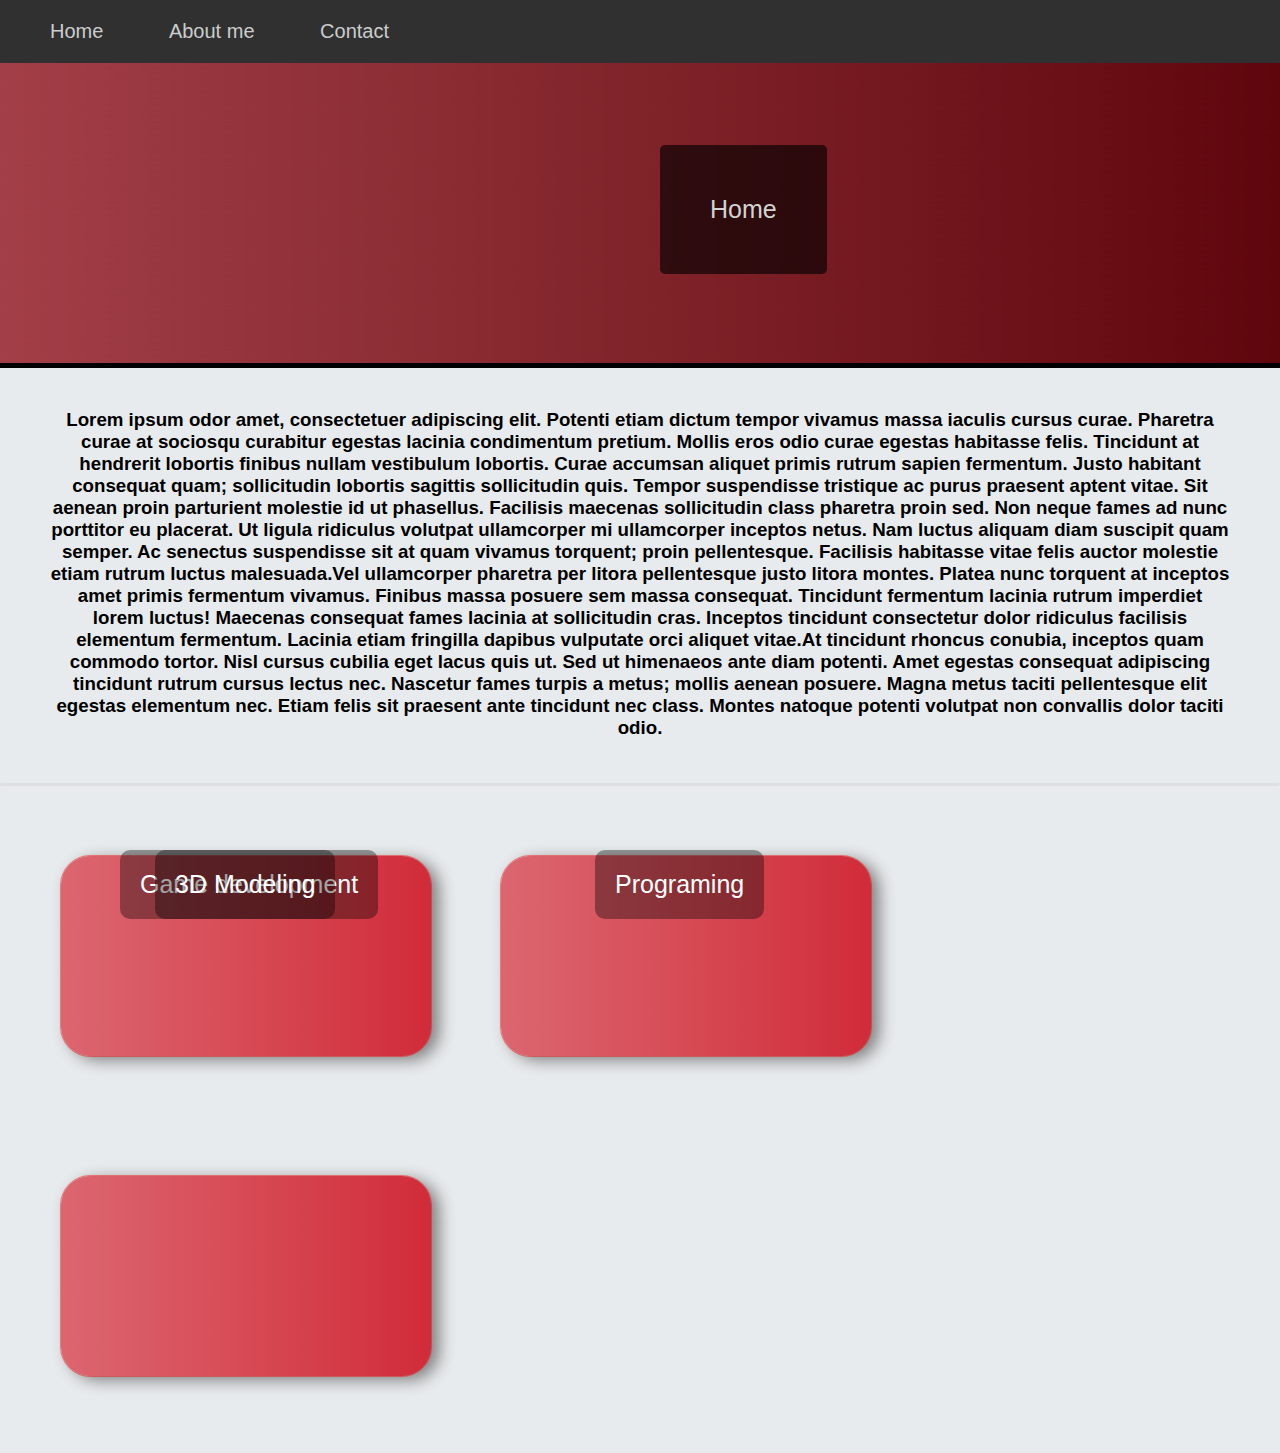
<file: index.html>
<!DOCTYPE html>
<html lang="en">
<head>
    <meta charset="UTF-8">
    <meta http-equiv="X-UA-Compatible" content="IE=edge">
    <meta name="viewport" content="width=device-width, initial-scale=1.0">
    <title>Amelia Y11 Protfolio</title>
    <link rel="icon" type="image/x-icon" href="images/faviconh.png">
    <link rel="stylesheet" href="style.css"/>
</head>
<body>
    <div class="navbar">
        <a href="index.html"> Home </a> 
        <a href="about-me.html"> About me </a> 
        <a href="contact.html"> Contact </a> 
    </div>

    <div class="imageblock">
        <img src="images/homepage.png" alt="Homepage image">
        <p class="image-text">Home</p>
    </div>

    <div>
        <br>
        <h3>
            Lorem ipsum odor amet, consectetuer adipiscing elit. Potenti etiam dictum tempor vivamus massa iaculis cursus curae. Pharetra curae at sociosqu curabitur egestas lacinia condimentum pretium. Mollis eros odio curae egestas habitasse felis. Tincidunt at hendrerit lobortis finibus nullam vestibulum lobortis. Curae accumsan aliquet primis rutrum sapien fermentum. Justo habitant consequat quam; sollicitudin lobortis sagittis sollicitudin quis. Tempor suspendisse tristique ac purus praesent aptent vitae. Sit aenean proin parturient molestie id ut phasellus. Facilisis maecenas sollicitudin class pharetra proin sed. Non neque fames ad nunc porttitor eu placerat. Ut ligula ridiculus volutpat ullamcorper mi ullamcorper inceptos netus. Nam luctus aliquam diam suscipit quam semper. Ac senectus suspendisse sit at quam vivamus torquent; proin pellentesque. Facilisis habitasse vitae felis auctor molestie etiam rutrum luctus malesuada.Vel ullamcorper pharetra per litora pellentesque justo litora montes. Platea nunc torquent at inceptos amet primis fermentum vivamus. Finibus massa posuere sem massa consequat. Tincidunt fermentum lacinia rutrum imperdiet lorem luctus! Maecenas consequat fames lacinia at sollicitudin cras. Inceptos tincidunt consectetur dolor ridiculus facilisis elementum fermentum. Lacinia etiam fringilla dapibus vulputate orci aliquet vitae.At tincidunt rhoncus conubia, inceptos quam commodo tortor. Nisl cursus cubilia eget lacus quis ut. Sed ut himenaeos ante diam potenti. Amet egestas consequat adipiscing tincidunt rutrum cursus lectus nec. Nascetur fames turpis a metus; mollis aenean posuere. Magna metus taciti pellentesque elit egestas elementum nec. Etiam felis sit praesent ante tincidunt nec class. Montes natoque potenti volutpat non convallis dolor taciti odio.
        </h3>
        <br>
        <hr>
    </div>

    <div class="row">
        <div class="column" >
            <a href="project1.html">
                <img src="images/projectbg.png" alt="Game development">
                <p class="project-text1">Game development</p>
            </a>
        </div>

        <div class="column">
            <a href="project2.html">
                <img src="images/projectbg.png" alt="Programing">
                <p class="project-text">Programing</p>
            </a>
        </div>

        <div class="column">
            <a href="project3.html">
                <img src="images/projectbg.png" alt="3D Modeling">
                <p class="project-text">3D Modeling</p>
            </a>
        </div>
    </div>
    <br>
</body>
</html>
</file>
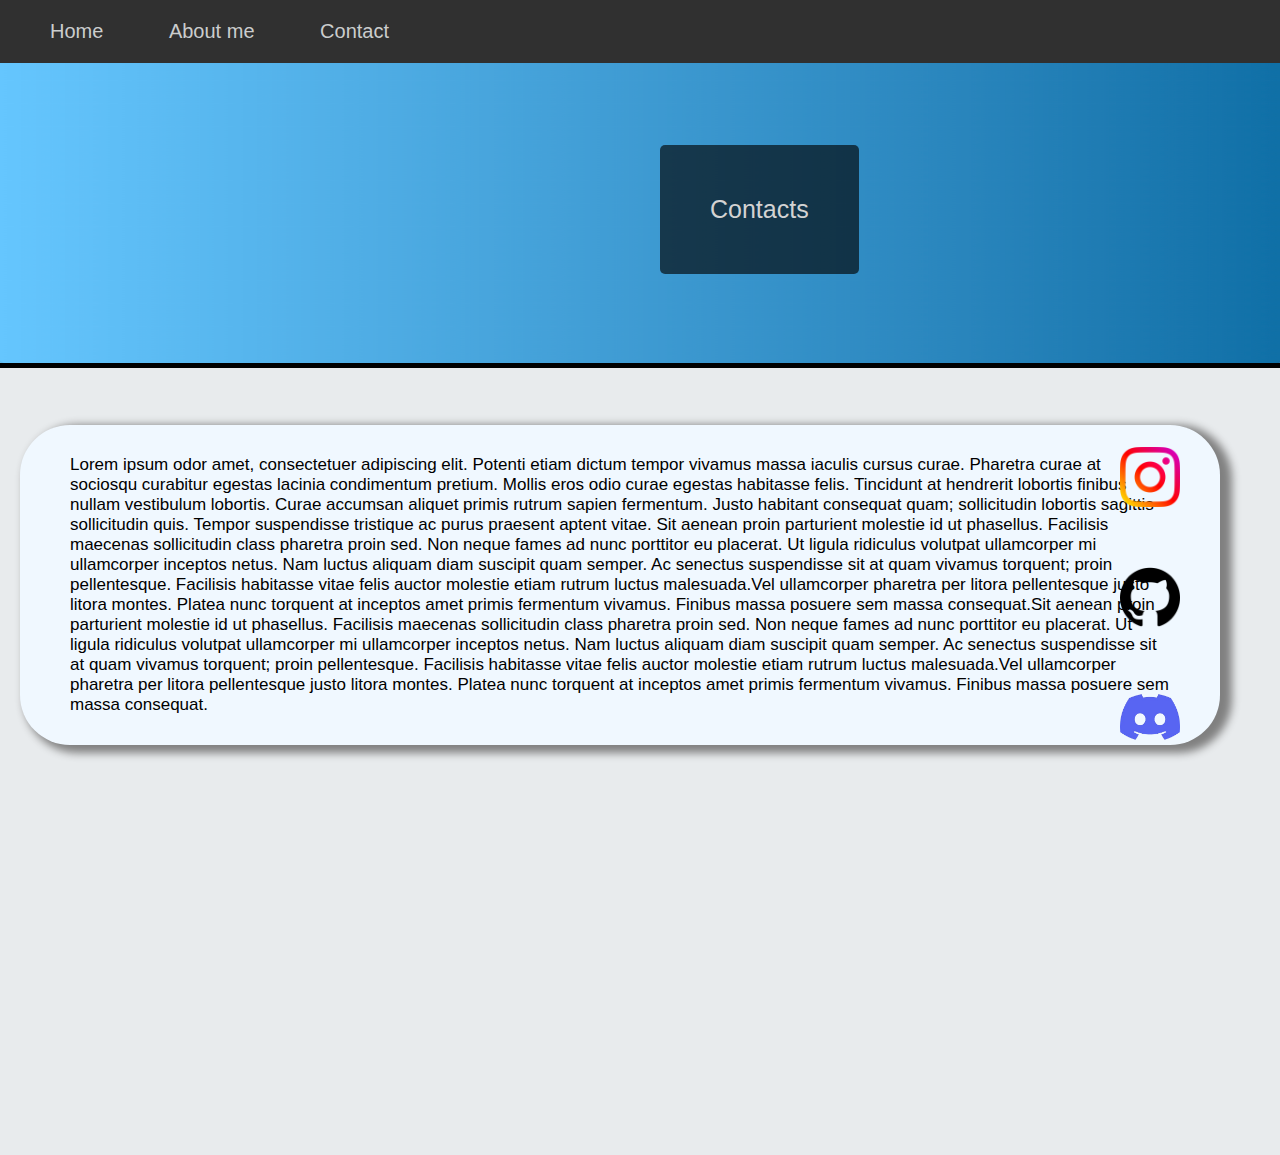
<file: contact.html>
<!DOCTYPE html>
<html lang="en">
<head>
    <meta charset="UTF-8">
    <meta http-equiv="X-UA-Compatible" content="IE=edge">
    <meta name="viewport" content="width=device-width, initial-scale=1.0">
    <title>Contact</title>
    <link rel="icon" type="image/x-icon" href="images/faviconc.png">
    <link rel="stylesheet" href="style.css"/>
</head>
<body>
    <div class="navbar">
        <a href="index.html"> Home </a> 
        <a href="about-me.html"> About me </a> 
        <a href="contact.html"> Contact </a> 
    </div>

    <div class="imageblock">
        <img src="images/contactpage.png" alt="Contactpage image">
        <p class="image-text">Contacts</p>
    </div>
    <br>
    <br>
    <div class="contactcard">
        <p>
            Lorem ipsum odor amet, consectetuer adipiscing elit. Potenti etiam dictum tempor vivamus massa iaculis cursus curae. Pharetra curae at sociosqu curabitur egestas lacinia condimentum pretium. Mollis eros odio curae egestas habitasse felis. Tincidunt at hendrerit lobortis finibus nullam vestibulum lobortis. Curae accumsan aliquet primis rutrum sapien fermentum. Justo habitant consequat quam; sollicitudin lobortis sagittis sollicitudin quis. Tempor suspendisse tristique ac purus praesent aptent vitae. Sit aenean proin parturient molestie id ut phasellus. Facilisis maecenas sollicitudin class pharetra proin sed. Non neque fames ad nunc porttitor eu placerat. Ut ligula ridiculus volutpat ullamcorper mi ullamcorper inceptos netus. Nam luctus aliquam diam suscipit quam semper. Ac senectus suspendisse sit at quam vivamus torquent; proin pellentesque. Facilisis habitasse vitae felis auctor molestie etiam rutrum luctus malesuada.Vel ullamcorper pharetra per litora pellentesque justo litora montes. Platea nunc torquent at inceptos amet primis fermentum vivamus. Finibus massa posuere sem massa consequat.Sit aenean proin parturient molestie id ut phasellus. Facilisis maecenas sollicitudin class pharetra proin sed. Non neque fames ad nunc porttitor eu placerat. Ut ligula ridiculus volutpat ullamcorper mi ullamcorper inceptos netus. Nam luctus aliquam diam suscipit quam semper. Ac senectus suspendisse sit at quam vivamus torquent; proin pellentesque. Facilisis habitasse vitae felis auctor molestie etiam rutrum luctus malesuada.Vel ullamcorper pharetra per litora pellentesque justo litora montes. Platea nunc torquent at inceptos amet primis fermentum vivamus. Finibus massa posuere sem massa consequat.
        </p>
        <div class="icons">
                <div class="instagram" >
                    <a href="https://www.instagram.com/amelia_barrrr/" target="_blank">
                        <img src="images/instaicon.png" alt="instaicon">
                    </a>
                </div>
        
                <div class="github">
                    <a href="https://github.com/amelia-barr" target="_blank">
                        <img src="images/githubicon.png" alt="">
                    </a>
                </div>
        
                <div class="discord">
                    <a href="https://discordapp.com/users/1008141848356868226" target="_blank">
                        <img src="images/discordicon.png" alt="discordicon">
                    </a>
                 </div>
        </div>
    </div>
</body>
</html>
</file>
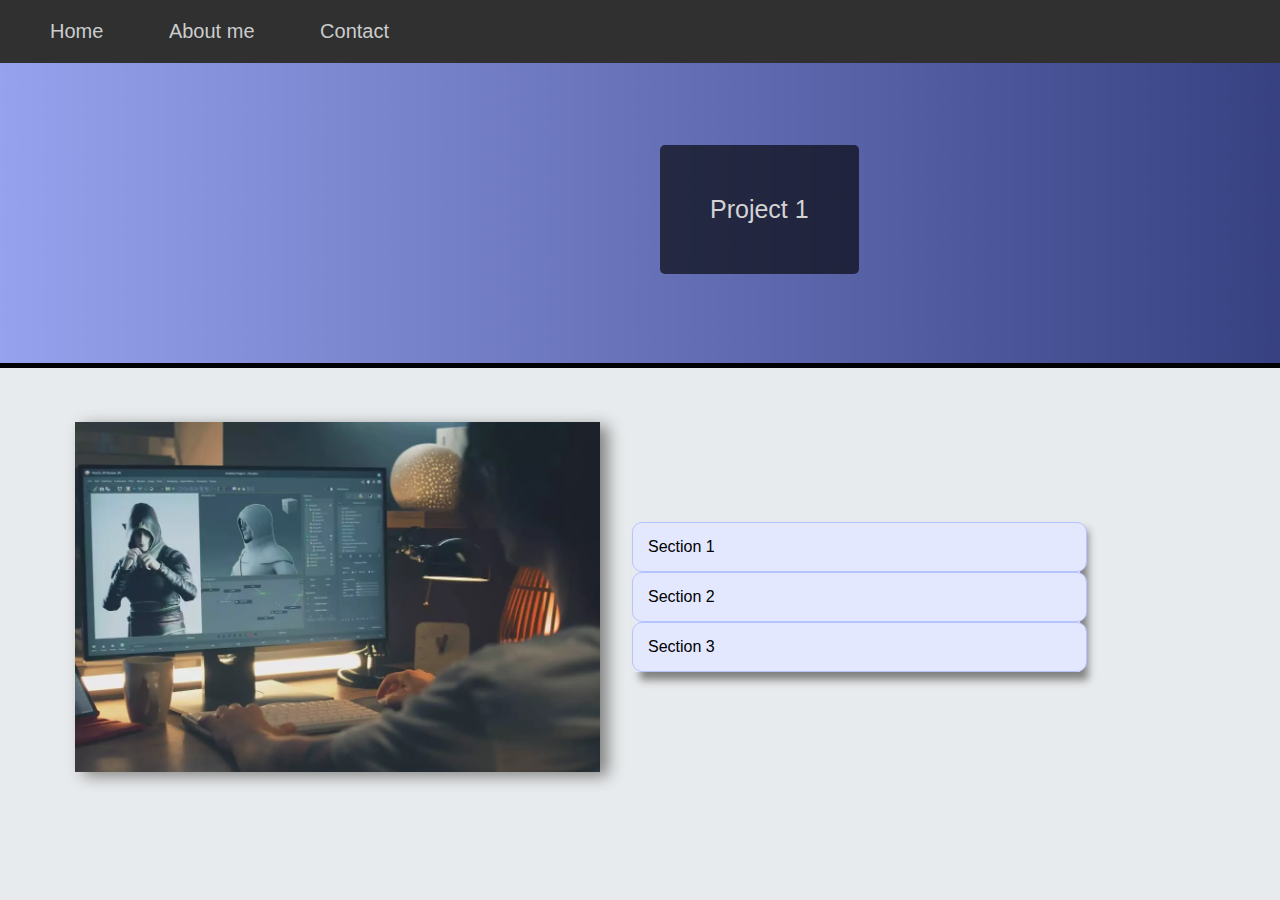
<file: project1.html>
<!DOCTYPE html>
<html lang="en">
<head>
    <meta charset="UTF-8">
    <meta http-equiv="X-UA-Compatible" content="IE=edge">
    <meta name="viewport" content="width=device-width, initial-scale=1.0">
    <title>Game Development</title>
    <link rel="icon" type="image/x-icon" href="images/faviconp.png">
    <link rel="stylesheet" href="style.css"/>
</head>
<body>
    <div class="navbar">
        <a href="index.html"> Home </a> 
        <a href="about-me.html"> About me </a> 
        <a href="contact.html"> Contact </a> 
    </div>
    <div class="imageblock">
        <img src="images/projectpages.png" alt="Projectpage1 image">
        <p class="image-text">Project 1</p>
    </div>
    <div class="projectimg">
        <img src="images/gamedevelopment.webp" alt="Game Development">
    
        <div class="accordion">
                <input type="checkbox" id="section1">
                <label for="section1">Section 1</label>
            <div class="panel">
                <p>Lorem ipsum odor amet, consectetuer adipiscing elit. Potenti etiam dictum tempor vivamus massa iaculis cursus curae. Pharetra curae at sociosqu curabitur egestas lacinia condimentum pretium. Mollis eros odio curae egestas habitasse felis. Tincidunt at hendrerit lobortis finibus nullam vestibulum lobortis. Curae accumsan aliquet primis rutrum sapien fermentum. Justo habitant consequat quam; sollicitudin lobortis sagittis sollicitudin quis.</p>
            </div>
                <input type="checkbox" id="section2">
                <label for="section2">Section 2</label>
            <div class="panel">
                Lorem ipsum odor amet, consectetuer adipiscing elit. Potenti etiam dictum tempor vivamus massa iaculis cursus curae. Pharetra curae at sociosqu curabitur egestas lacinia condimentum pretium. Mollis eros odio curae egestas habitasse felis. Tincidunt at hendrerit lobortis finibus nullam vestibulum lobortis. Curae accumsan aliquet primis rutrum sapien fermentum. Justo habitant consequat quam; sollicitudin lobortis sagittis sollicitudin quis.</p>
            </div>
                <input type="checkbox" id="section3">
                <label for="section3">Section 3</label>
            <div class="panel">
                <p>Lorem ipsum odor amet, consectetuer adipiscing elit. Potenti etiam dictum tempor vivamus massa iaculis cursus curae. Pharetra curae at sociosqu curabitur egestas lacinia condimentum pretium. Mollis eros odio curae egestas habitasse felis. Tincidunt at hendrerit lobortis finibus nullam vestibulum lobortis. Curae accumsan aliquet primis rutrum sapien fermentum. Justo habitant consequat quam; sollicitudin lobortis sagittis sollicitudin quis.</p>
            </div>

        </div>
    </div>
</body>
</html>
</file>
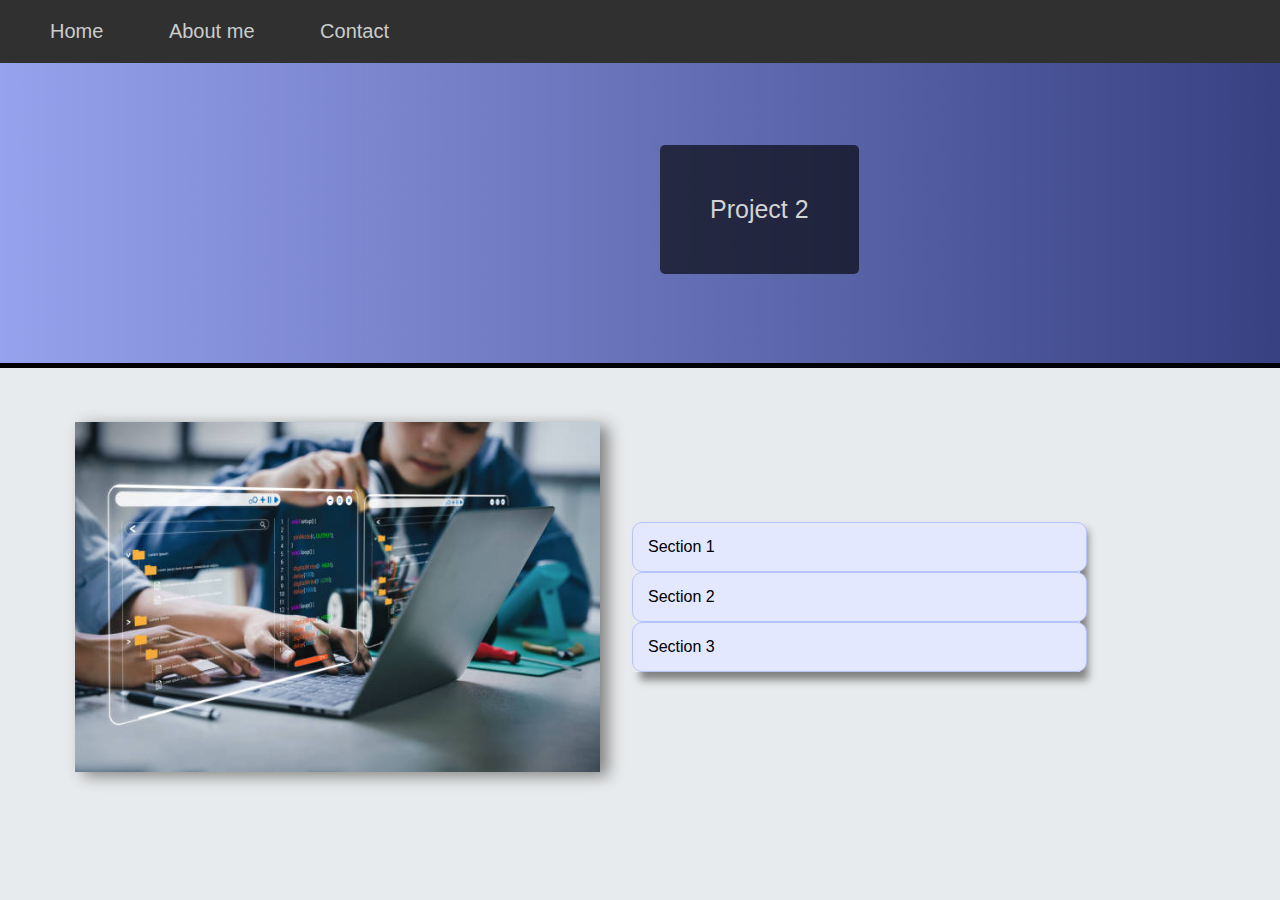
<file: project2.html>
<!DOCTYPE html>
<html lang="en">
<head>
    <meta charset="UTF-8">
    <meta http-equiv="X-UA-Compatible" content="IE=edge">
    <meta name="viewport" content="width=device-width, initial-scale=1.0">
    <title>Programming</title>
    <link rel="icon" type="image/x-icon" href="images/faviconp.png">
    <link rel="stylesheet" href="style.css"/>
</head>
<body>
    <div class="navbar">
        <a href="index.html"> Home </a> 
        <a href="about-me.html"> About me </a> 
        <a href="contact.html"> Contact </a> 
    </div>
    <div class="imageblock">
        <img src="images/projectpages.png" alt="Projectpage2 image">
        <p class="image-text">Project 2</p>
    </div>
    <div class="projectimg">
        <img src="images/programming.jpg" alt="Game Development">

        <div class="accordion">
            <input type="checkbox" id="section1">
            <label for="section1">Section 1</label>
        <div class="panel">
            <p>Lorem ipsum odor amet, consectetuer adipiscing elit. Potenti etiam dictum tempor vivamus massa iaculis cursus curae. Pharetra curae at sociosqu curabitur egestas lacinia condimentum pretium. Mollis eros odio curae egestas habitasse felis. Tincidunt at hendrerit lobortis finibus nullam vestibulum lobortis. Curae accumsan aliquet primis rutrum sapien fermentum. Justo habitant consequat quam; sollicitudin lobortis sagittis sollicitudin quis.</p>
        </div>
            <input type="checkbox" id="section2">
            <label for="section2">Section 2</label>
        <div class="panel">
            Lorem ipsum odor amet, consectetuer adipiscing elit. Potenti etiam dictum tempor vivamus massa iaculis cursus curae. Pharetra curae at sociosqu curabitur egestas lacinia condimentum pretium. Mollis eros odio curae egestas habitasse felis. Tincidunt at hendrerit lobortis finibus nullam vestibulum lobortis. Curae accumsan aliquet primis rutrum sapien fermentum. Justo habitant consequat quam; sollicitudin lobortis sagittis sollicitudin quis.</p>
        </div>
            <input type="checkbox" id="section3">
            <label for="section3">Section 3</label>
        <div class="panel">
            <p>Lorem ipsum odor amet, consectetuer adipiscing elit. Potenti etiam dictum tempor vivamus massa iaculis cursus curae. Pharetra curae at sociosqu curabitur egestas lacinia condimentum pretium. Mollis eros odio curae egestas habitasse felis. Tincidunt at hendrerit lobortis finibus nullam vestibulum lobortis. Curae accumsan aliquet primis rutrum sapien fermentum. Justo habitant consequat quam; sollicitudin lobortis sagittis sollicitudin quis.</p>
        </div>

    </div>
    </div>
</body>
</html>
</file>
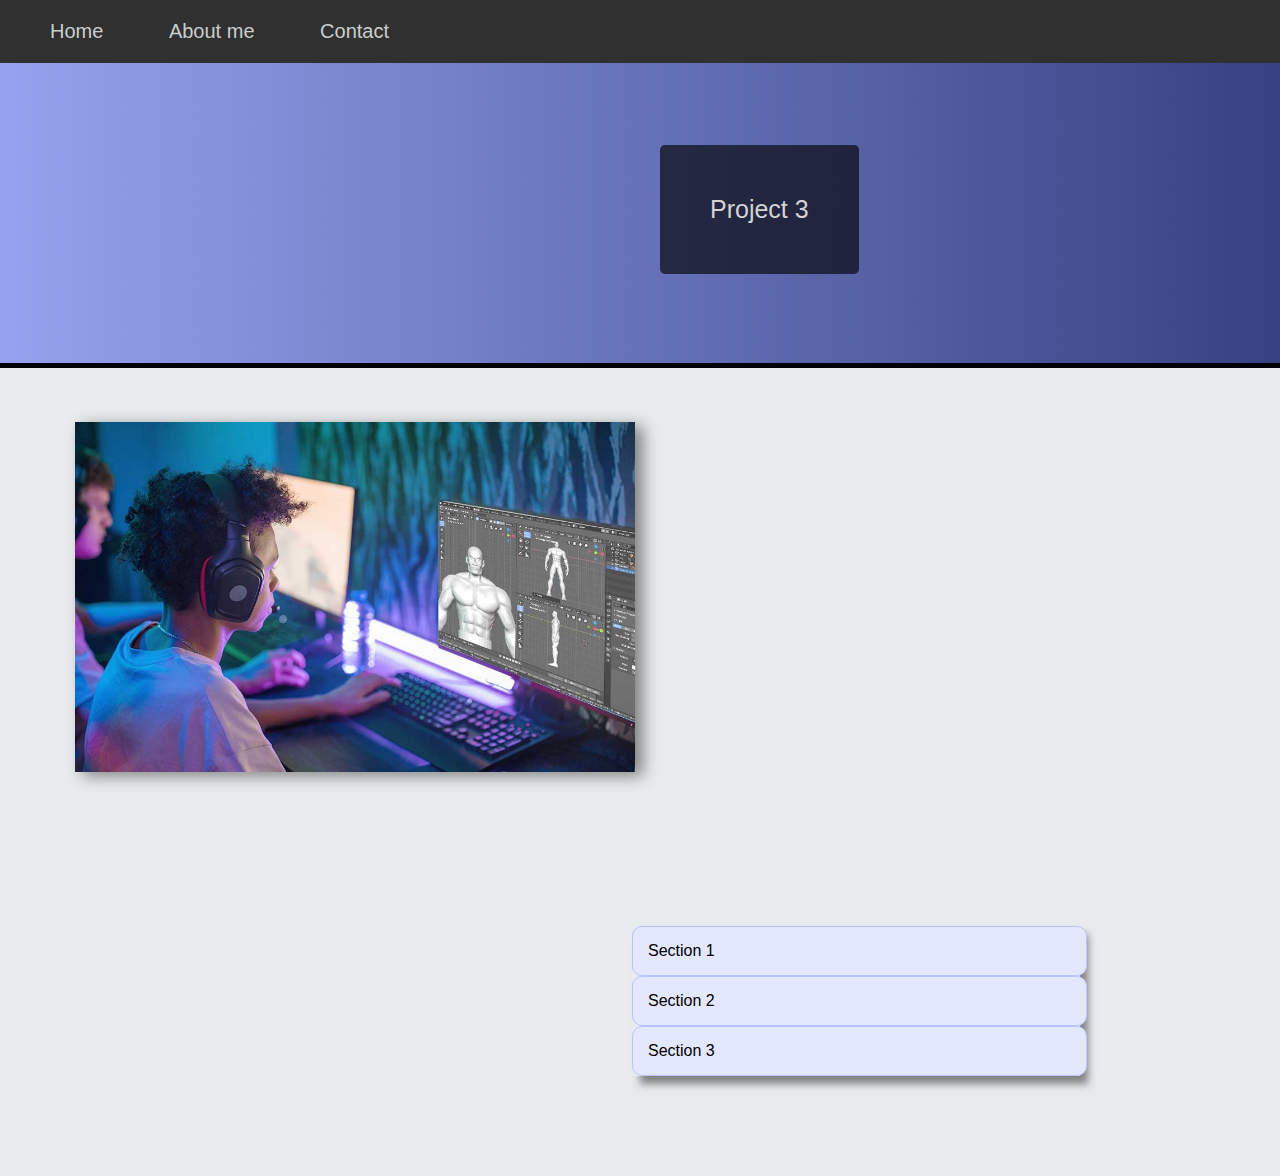
<file: project3.html>
<!DOCTYPE html>
<html lang="en">
<head>
    <meta charset="UTF-8">
    <meta http-equiv="X-UA-Compatible" content="IE=edge">
    <meta name="viewport" content="width=device-width, initial-scale=1.0">
    <title>3D Modeling</title>
    <link rel="icon" type="image/x-icon" href="images/faviconp.png">
    <link rel="stylesheet" href="style.css"/>
</head>
<body>
    <div class="navbar">
        <a href="index.html"> Home </a> 
        <a href="about-me.html"> About me </a> 
        <a href="contact.html"> Contact </a> 
    </div>
    <div class="imageblock">
        <img src="images/projectpages.png" alt="Projectpage3 image">
        <p class="image-text">Project 3</p>
    </div>
    <div class="projectimg">
        <img src="images/3Dmodelling.jpg" alt="Game Development">

        <div class="accordion">
            <input type="checkbox" id="section1">
            <label for="section1">Section 1</label>
        <div class="panel">
            <p>Lorem ipsum odor amet, consectetuer adipiscing elit. Potenti etiam dictum tempor vivamus massa iaculis cursus curae. Pharetra curae at sociosqu curabitur egestas lacinia condimentum pretium. Mollis eros odio curae egestas habitasse felis. Tincidunt at hendrerit lobortis finibus nullam vestibulum lobortis. Curae accumsan aliquet primis rutrum sapien fermentum. Justo habitant consequat quam; sollicitudin lobortis sagittis sollicitudin quis.</p>
        </div>
            <input type="checkbox" id="section2">
            <label for="section2">Section 2</label>
        <div class="panel">
            Lorem ipsum odor amet, consectetuer adipiscing elit. Potenti etiam dictum tempor vivamus massa iaculis cursus curae. Pharetra curae at sociosqu curabitur egestas lacinia condimentum pretium. Mollis eros odio curae egestas habitasse felis. Tincidunt at hendrerit lobortis finibus nullam vestibulum lobortis. Curae accumsan aliquet primis rutrum sapien fermentum. Justo habitant consequat quam; sollicitudin lobortis sagittis sollicitudin quis.</p>
        </div>
            <input type="checkbox" id="section3">
            <label for="section3">Section 3</label>
        <div class="panel">
            <p>Lorem ipsum odor amet, consectetuer adipiscing elit. Potenti etiam dictum tempor vivamus massa iaculis cursus curae. Pharetra curae at sociosqu curabitur egestas lacinia condimentum pretium. Mollis eros odio curae egestas habitasse felis. Tincidunt at hendrerit lobortis finibus nullam vestibulum lobortis. Curae accumsan aliquet primis rutrum sapien fermentum. Justo habitant consequat quam; sollicitudin lobortis sagittis sollicitudin quis.</p>
        </div>

    </div>
    </div>
</body>
</html>
</file>
<file: style.css>
body {
    margin: 0;
    background-color: #E8EBED;
    z-index: -3;
}

.navbar {
    text-align: left;
    background-color: rgb(48, 48, 48);
    padding: 20px;
    overflow: hidden;
    position: sticky;
    top: 0;
    z-index: 1000;
}

.navbar a {
    color: rgb(203, 205, 205);
    text-decoration: none;
    padding: 30px;
    font-size: 20px;
    font-family:'Trebuchet MS', 'Lucida Sans Unicode', 'Lucida Grande', 'Lucida Sans', Arial, sans-serif;
}

.navbar p {
    color: rgb(203, 205, 205);
    text-decoration: none;
    padding: 30px;
    font-size: 20px;
    font-family:'Trebuchet MS', 'Lucida Sans Unicode', 'Lucida Grande', 'Lucida Sans', Arial, sans-serif;
}

.navbar a:hover {
    background-color: rgb(77, 77, 77);
    color: white;
}

.image-text {
    position: absolute;
    top: 120px;
    left: 660px;
    background-color: rgba(0, 0, 0, 0.635);
    color: rgb(211, 211, 211);
    padding: 50px;
    font-size: 25px;
    font-family:'Trebuchet MS', 'Lucida Sans Unicode', 'Lucida Grande', 'Lucida Sans', Arial, sans-serif;
    text-align: center;
    z-index: -1;
    border-radius: 5px;
}

.imageblock img {
    position: relative;
    width: 100%;
    height: 300px;
    filter: blur(0px);
    z-index: -2;
    border-bottom: 5px solid black;
}

h3 {
    font-family: 'Trebuchet MS', 'Lucida Sans Unicode', 'Lucida Grande', 'Lucida Sans', Arial, sans-serif;
    text-align: center;
    margin-left: 50px;
    margin-right: 50px;
    overflow-wrap: break-word;
}

.column {
    width: 25%;
    height: 200px;
    border: 5px;
    margin: 60px;
    float:left;
    transition: .001s;
    text-decoration: underline;
}

.row:after {
    content: "";
    display: table;
    clear: both;
}

.column img {
    position: relative;
    width: 370px;
    height: 200px;
    border-radius: 30px;
    border: rgba(255, 0, 0, 0.452) solid 1px;
    filter: drop-shadow(8px 4px 8px grey);
}

.column a img{
    transition: .3s;
    text-decoration: underline;
}

.column a:hover img{
    transform: scale(1.2);
    filter: drop-shadow(8px 4px 8px grey);
}

hr {
    border-top: grey solid 3px;
    border-radius: 30px;
    opacity: 10%;
}

.project-text {
    position: absolute;
    top: 825px;
    margin-left: 95px;
    background-color: rgba(0, 0, 0, 0.361);
    color: white;
    padding: 20px;
    border-radius: 10px;
    font-size: 25px;
    font-family:'Trebuchet MS', 'Lucida Sans Unicode', 'Lucida Grande', 'Lucida Sans', Arial, sans-serif;
    text-align: center;
}

.project-text1 {
    position: absolute;
    top: 825px;
    margin-left: 60px;
    background-color: rgba(0, 0, 0, 0.361);
    color: white;
    padding: 20px;
    border-radius: 10px;
    font-size: 25px;
    font-family:'Trebuchet MS', 'Lucida Sans Unicode', 'Lucida Grande', 'Lucida Sans', Arial, sans-serif;
    text-align: center;
}

.project-text:hover, .project-text1:hover {
    text-decoration: underline;
}

.contactcard p {
    height: 260px;
    width: 1100px;
    margin-bottom: 50px;
    margin-left: 20px;
    box-shadow: 8px 4px 8px 4px grey ;
    background-color: aliceblue;
    padding-left: 50px;
    padding-right: 50px;
    padding-top: 30px;
    padding-bottom: 30px;
    border-radius: 50px;
    text-align: left;
    overflow-wrap: break-word;
    font-size: 17px;
    font-family:'Trebuchet MS', 'Lucida Sans Unicode', 'Lucida Grande', 'Lucida Sans', Arial, sans-serif;
    transition: 1s;
}

.contactcard p:hover {
    transform: scale(1.03);
}

.icons {
    position: fixed right;
    top: 200px;
    margin-right: 20px;
    transform: translateY(-105%);
    float: right;
}

.instagram img{
    padding: 30px;
    height:  60px;
    float: right;
    margin-right: 50px;
    transition: 1s;
}

.github img{
    padding: 30px;
    height:  60px;
    float: right;
    margin-right: 50px;
    transition: 1s;
}

.discord img{
    padding: 30px;
    height:  60px;
    float: right;
    margin-right: 50px;
    transition: 1s;
}

.discord img:hover,.instagram img:hover,.github img:hover {
    background-color: #dfdfdfa1;
    transform: scale(1.1);
    z-index: -2;
}

.aboutcard p {
    height: 175px;
    width: 900px;
    margin-bottom: 50px;
    margin-left: 20px;
    box-shadow: 8px 4px 8px 4px grey ;
    padding-left: 50px;
    padding-right: 50px;
    padding-top: 30px;
    padding-bottom: 30px;
    border-radius: 50px;
    text-align: left;
    overflow-wrap: break-word;
    font-size: 17px;
    font-family:'Trebuchet MS', 'Lucida Sans Unicode', 'Lucida Grande', 'Lucida Sans', Arial, sans-serif;
    transition: 1s;
    background-color:rgb(255, 250, 244);
}
.aboutcard {
    padding: 0;
    margin: 0;
}

.aboutcard p:hover {
    transform: scale(1.03);
}

.embedinsta {
    position: fixed right;
    top: 200px;
    margin-right: 50px;
    transform: translateY(-95%);
    float: right;
    transition: 2s;
    padding: 0;
    z-index: -10;
}

.photos {
    height: 200px;
}

.projectimg img {
    height: 350px;
    margin-left: 75px;
    margin-top: 50px;
    filter: drop-shadow(8px 4px 8px grey);
}

.photos img {
    height: 400px;
    margin-top: 100px;
    margin-left: 230px;
    margin-bottom: 40px;
    filter: drop-shadow(8px 4px 8px grey);
    z-index: -10;
}

.accordion {
    width: 35%;
    max-width: 500px;
    margin-bottom: 100px;
    margin-top: 150px;
    margin-right: 200px;
    float: right;
    box-shadow: 8px 8px 8px grey;
  }

  .accordion input {
    display: none;
  }

  .accordion label {
    display: block;
    width: 94.5%;
    padding: 15px;
    background-color: #f1f1f1;
    border: 1px solid #b7c3ff;
    cursor: pointer;
    text-align: left;
    border-radius: 10px;
    font-family:'Trebuchet MS', 'Lucida Sans Unicode', 'Lucida Grande', 'Lucida Sans', Arial, sans-serif;
    background-color:#e4e8ff;
  }

  .accordion label:hover {
    background-color: #7182DE;
    border: #7182DE solid 1px;
  }

  .accordion .panel {
    padding: 13px;
    background-color:rgb(255, 250, 244);
    display: none;
    overflow: hidden;
    border: 1px solid #b7c3ff;
    border-top: none;
    width: 94.5%;
    border-radius: 10px;
  }

  .accordion input:checked + label + .panel {
    display: block;
  }

.clearfix::after {
    content: "";
    display: table;
    clear: both;
}
</file>
